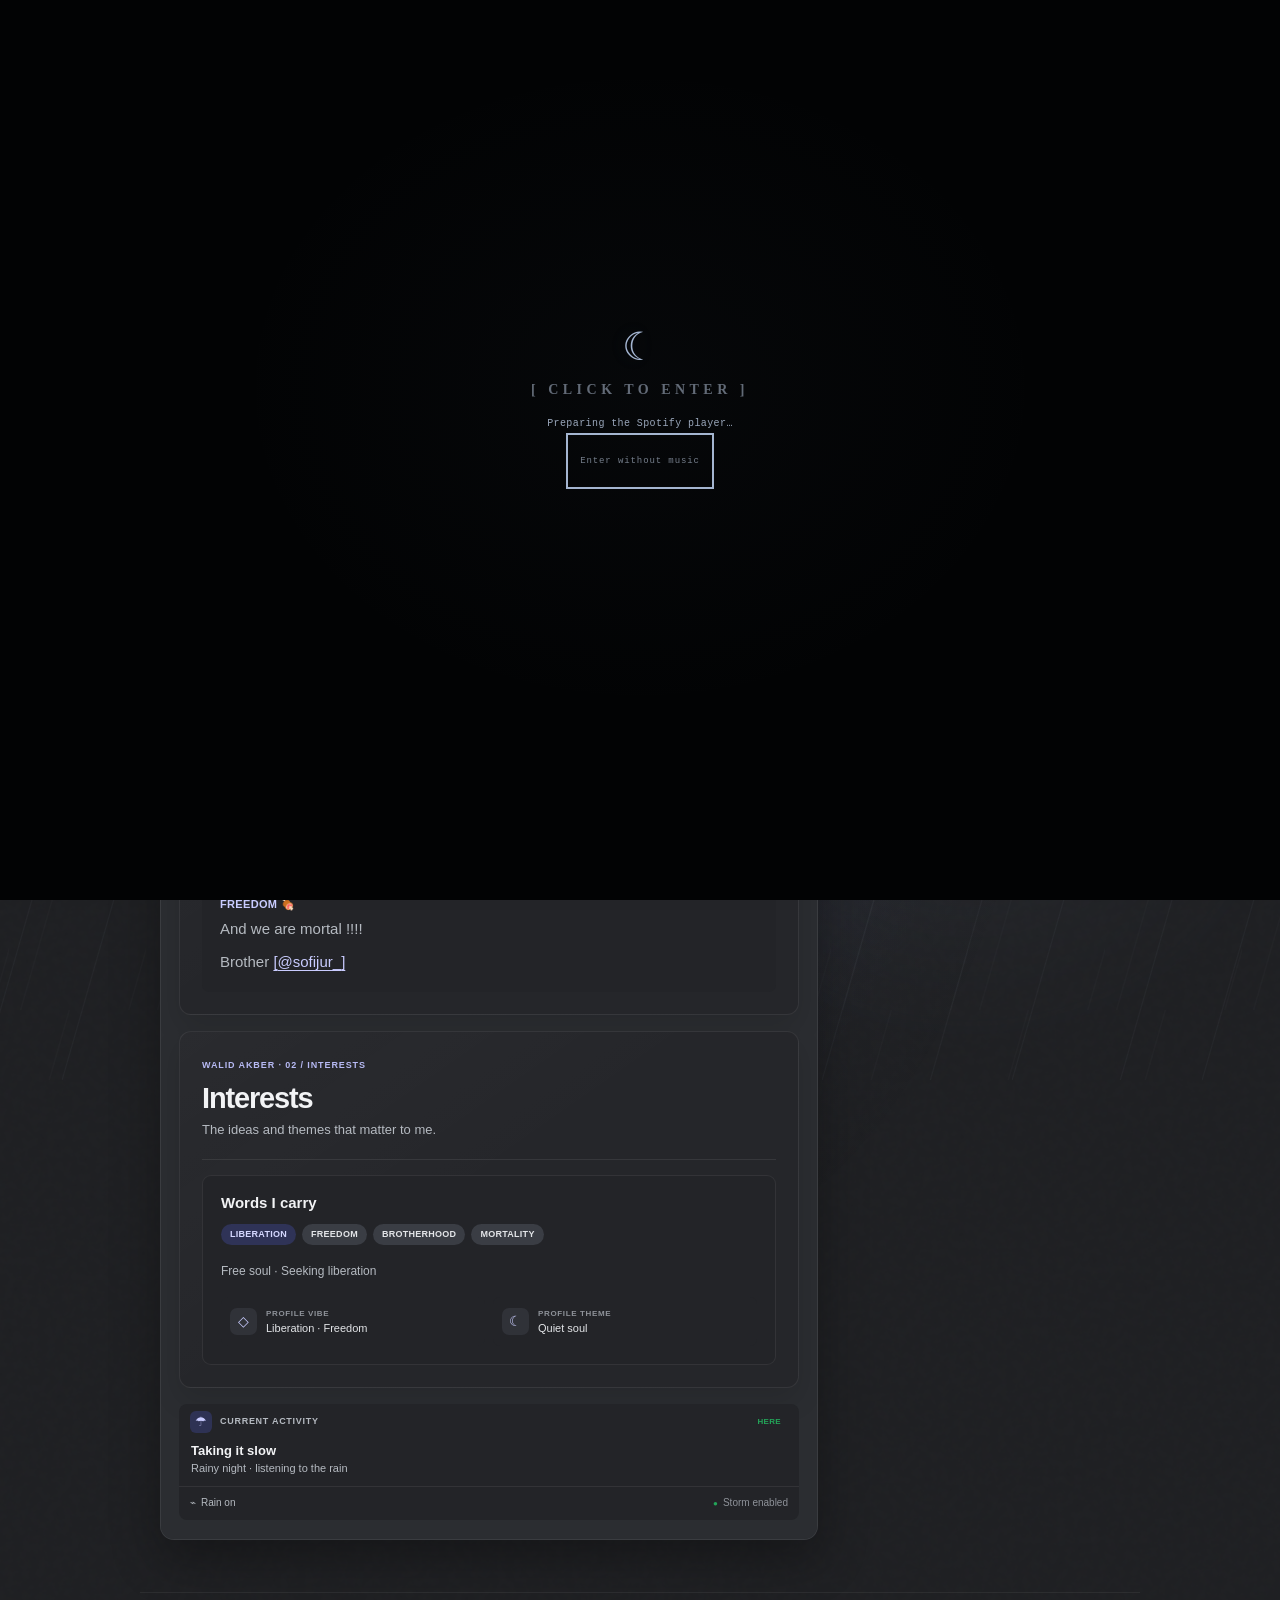
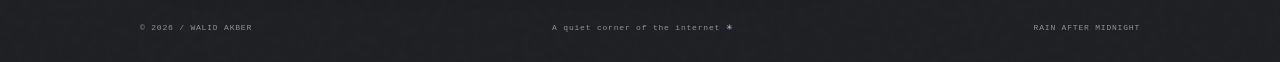
<file: index.html>
<!doctype html>
<html lang="en">
  <head>
    <meta charset="UTF-8" />
    <meta name="viewport" content="width=device-width, initial-scale=1.0" />
    <meta name="theme-color" content="#1e1f22" />
    <meta name="color-scheme" content="dark" />
    <meta name="description" content="Explore Walid Akber's personal site: About, interests, music, and social links." />
    <link rel="canonical" href="https://walidakber.github.io/walid-akber-profile/" />
    <link rel="icon" type="image/svg+xml" href="./assets/favicon.svg" />
    <meta property="og:type" content="website" />
    <meta property="og:title" content="Walid Akber — Personal Site" />
    <meta property="og:description" content="About Walid, his interests, music, and connections." />
    <meta property="og:url" content="https://walidakber.github.io/walid-akber-profile/" />
    <meta property="og:image" content="https://walidakber.github.io/walid-akber-profile/assets/avatar.jpg" />
    <meta property="og:image:alt" content="Walid Akber's grayscale illustrated profile picture" />
    <meta name="twitter:card" content="summary_large_image" />
    <meta name="twitter:title" content="Walid Akber — Personal Site" />
    <meta name="twitter:description" content="About Walid, his interests, music, and connections." />
    <meta name="twitter:image" content="https://walidakber.github.io/walid-akber-profile/assets/avatar.jpg" />
    <link rel="preconnect" href="https://open.spotify.com" />
    <link rel="dns-prefetch" href="https://open.spotify.com" />
    <title>Walid Akber — Personal Site</title>
    <script type="module" crossorigin src="./assets/index-pKUiaNiW.js"></script>
    <link rel="modulepreload" crossorigin href="./assets/client-DUeHcXHK.js">
    <link rel="stylesheet" crossorigin href="./assets/index-B_LBefXZ.css">
  </head>
  <body>
    <div id="root"></div>
  </body>
</html>
</file>
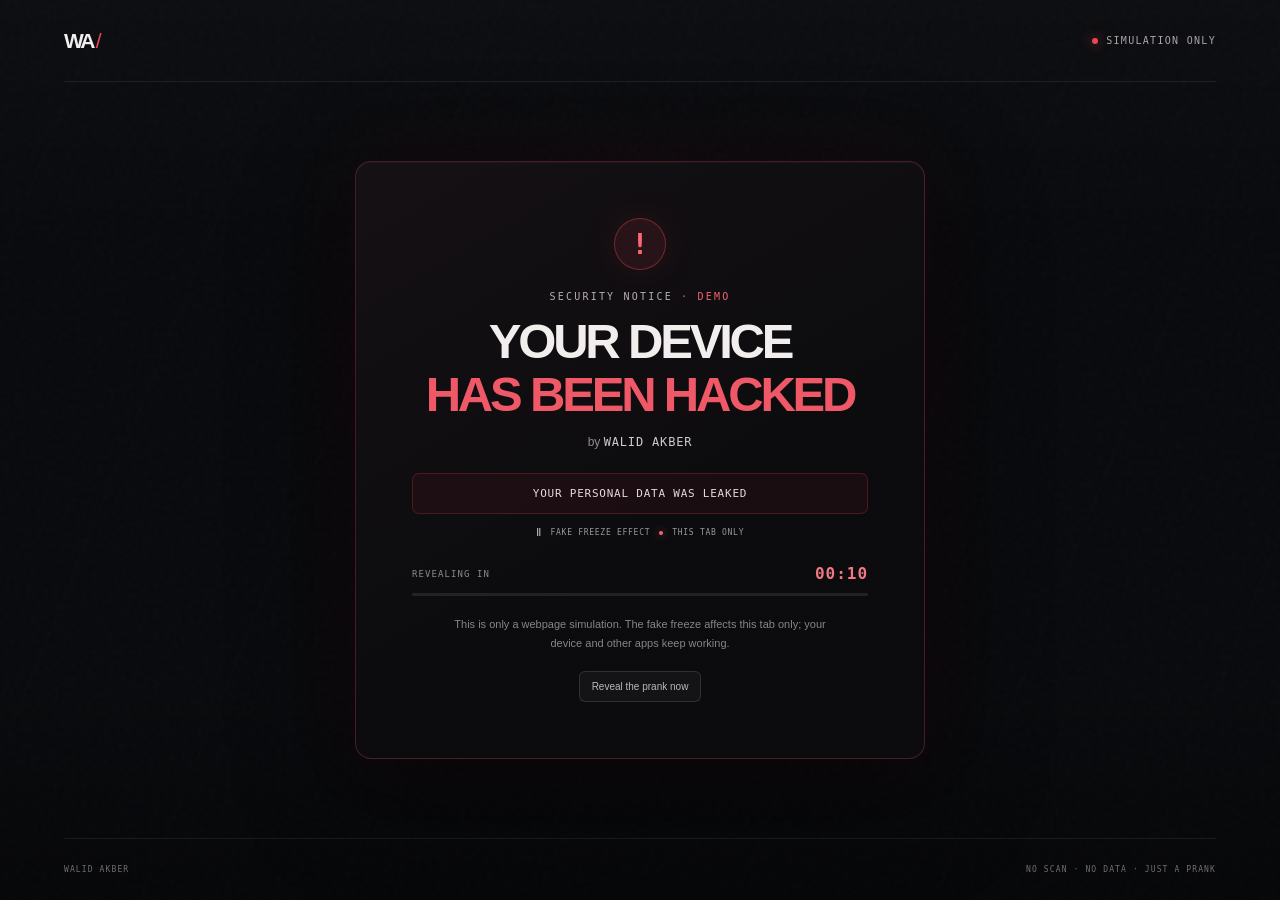
<file: prank.html>
<!doctype html>
<html lang="en">
  <head>
    <meta charset="UTF-8" />
    <meta name="viewport" content="width=device-width, initial-scale=1.0" />
    <meta name="theme-color" content="#08090c" />
    <meta name="description" content="A harmless, simulated prank page. No device scan or data access occurs." />
    <title>Walid Akber · Prank</title>
    <script type="module" crossorigin src="./assets/prank-Rmg9dR6T.js"></script>
    <link rel="modulepreload" crossorigin href="./assets/client-DUeHcXHK.js">
    <link rel="stylesheet" crossorigin href="./assets/prank-7mPMRie_.css">
  </head>
  <body>
    <div id="root"></div>
  </body>
</html>
</file>
<file: assets/index-B_LBefXZ.css>
:root{font-family:Inter,Segoe UI,Arial,sans-serif;color:#e2e7ef;background:#090b10;font-synthesis:none;text-rendering:optimizeLegibility;-webkit-font-smoothing:antialiased;--ink: #090b10;--panel: #10131a;--line: rgba(205, 216, 232, .12);--muted: #8993a2;--cream: #d9dee6;--acid: #a9b9d0}*{box-sizing:border-box}html{min-width:320px;scroll-behavior:smooth}body{margin:0;min-width:320px;min-height:100vh;background:var(--ink)}button,a{font:inherit}button{color:inherit}a{color:inherit;text-decoration:none}button:focus-visible,a:focus-visible{outline:2px solid var(--acid);outline-offset:4px}::selection{color:var(--ink);background:var(--acid)}.site-shell{min-height:100vh;overflow:hidden;position:relative;padding:0 26px;background:radial-gradient(ellipse at 50% 30%,rgba(76,91,116,.18),transparent 46%),radial-gradient(ellipse at 50% 88%,rgba(58,67,84,.15),transparent 34%),#090b10}.site-shell:before{position:absolute;top:0;right:0;bottom:0;left:0;z-index:0;pointer-events:none;content:"";opacity:.08;background-image:url("data:image/svg+xml,%3Csvg viewBox='0 0 180 180' xmlns='http://www.w3.org/2000/svg'%3E%3Cfilter id='n'%3E%3CfeTurbulence type='fractalNoise' baseFrequency='.85' numOctaves='3' stitchTiles='stitch'/%3E%3C/filter%3E%3Crect width='100%25' height='100%25' filter='url(%23n)' opacity='.22'/%3E%3C/svg%3E")}.ambient{position:absolute;z-index:0;width:380px;height:380px;border-radius:50%;filter:blur(110px);pointer-events:none;opacity:.12}.ambient-one{top:290px;left:calc(50% - 540px);background:#52627b;animation:fog-drift 24s ease-in-out infinite alternate}.ambient-two{top:520px;right:calc(50% - 520px);background:#3b4e68;animation:fog-drift 30s ease-in-out infinite alternate-reverse}.rainfall{position:fixed;z-index:0;top:-20%;right:-10%;bottom:-20%;left:-10%;overflow:hidden;pointer-events:none;opacity:.13;mix-blend-mode:screen}.rainfall:before,.rainfall:after{position:absolute;top:0;right:0;bottom:0;left:0;content:"";background-image:repeating-linear-gradient(106deg,transparent 0 57px,rgba(174,192,214,.32) 58px,transparent 59px 104px);background-size:190px 210px;animation:rain-fall 2.8s linear infinite}.rainfall:after{opacity:.55;background-size:137px 170px;animation-duration:3.8s;animation-delay:-1.9s}.lightning-flash{position:fixed;z-index:0;top:0;right:0;bottom:0;left:0;overflow:hidden;pointer-events:none}.lightning-flash:before{position:absolute;top:0;right:0;bottom:0;left:0;content:"";opacity:0;background:radial-gradient(ellipse at 69% 8%,rgba(229,239,255,.46),transparent 43%),#c4d7f621;mix-blend-mode:screen;animation:storm-flash 14s steps(1,end) infinite}.lightning-art{position:absolute;top:0;right:0;bottom:0;left:0;width:100%;height:100%;overflow:visible;opacity:0;filter:drop-shadow(0 0 30px rgba(181,210,255,.72));animation:storm-bolt 14s steps(1,end) infinite}.storm-branches{fill:none;stroke:#cde1ffeb;stroke-width:24;stroke-linecap:round;stroke-linejoin:bevel;filter:drop-shadow(0 0 18px rgba(185,213,255,.95))}.storm-bolt-glow{fill:#91b4eebd;filter:blur(26px)}.storm-bolt-core{fill:url(#storm-bolt-fill)}.storm-bolt-detail{fill:#ffffffe0;filter:drop-shadow(0 0 12px #e8f2ff)}.site-header,.profile-stage,.site-footer{position:relative;z-index:1}.site-header{width:min(100%,1180px);height:92px;margin:0 auto;display:flex;align-items:center;justify-content:space-between;border-bottom:1px solid rgba(255,255,255,.075)}.wordmark{display:flex;align-items:center;gap:13px}.wordmark-symbol{font-size:19px;font-weight:900;letter-spacing:-.12em}.wordmark-symbol span{color:var(--acid);padding:0 2px}.wordmark-caption,.header-status,.overline,.section-heading span,.info-cell small,.status-strip,.music-card,.cover-kicker,.cover-coordinate,.cover-stamp,.avatar-note,.profile-label,.social-code,.response-time,.terminal-bar,.site-footer,.mood-caption{font-family:SFMono-Regular,Consolas,Liberation Mono,monospace}.wordmark-caption{color:#77777c;font-size:9px;letter-spacing:.15em}.header-actions{display:flex;align-items:center;gap:18px}.header-status{display:flex;align-items:center;gap:8px;color:#9b9ba0;font-size:10px;letter-spacing:.06em}.header-status i,.music-live i,.status-dot{width:6px;height:6px;border-radius:50%;background:var(--acid);box-shadow:0 0 12px #a9b9d08f}.profile-stage{width:min(100%,500px);margin:0 auto;padding:22px 0 58px}.mood-stage{position:relative;height:185px;overflow:hidden;margin:0 -44px -2px;background:radial-gradient(ellipse at 51% 42%,rgba(176,190,210,.14),transparent 43%),linear-gradient(180deg,#1a212d33,#090b1014)}.mood-stage:before{position:absolute;top:-28px;right:5%;bottom:12px;left:5%;content:"";opacity:.8;filter:blur(14px);background:radial-gradient(ellipse at 23% 58%,rgba(169,185,208,.18),transparent 31%),radial-gradient(ellipse at 75% 35%,rgba(121,140,166,.13),transparent 37%),linear-gradient(180deg,transparent 45%,rgba(154,170,192,.08) 47%,transparent 51%)}.mood-stage:after{position:absolute;top:0;right:0;bottom:0;left:0;content:"";opacity:.4;background:linear-gradient(90deg,#090b10 0%,transparent 24%,transparent 76%,#090b10 100%),linear-gradient(0deg,#090b10 0%,transparent 45%)}.mood-caption{position:absolute;z-index:1;right:51px;bottom:21px;color:#a1a9b6;font-family:SFMono-Regular,Consolas,Liberation Mono,monospace;font-size:8px;letter-spacing:.14em}.music-card{display:block;position:relative;width:calc(100% - 46px);margin:-24px auto 14px;padding:15px 17px 11px;border:1px solid rgba(169,185,208,.22);border-radius:12px;background:#111315f0;box-shadow:0 15px 48px #0000006b;-webkit-backdrop-filter:blur(18px);backdrop-filter:blur(18px);transition:border-color .2s,transform .2s}.music-card:hover{transform:translateY(-2px);border-color:#a9b9d08c}.music-topline,.music-main,.music-meta{display:flex;align-items:center;justify-content:space-between}.music-brand{display:flex;align-items:center;gap:7px;color:#c9c9c9;font-size:9px;font-weight:800;letter-spacing:.14em}.spotify-mark{display:inline-flex;width:18px;height:18px;color:#a9b9d0;line-height:1}.music-live{display:flex;align-items:center;gap:6px;color:#85858b;font-size:8px;letter-spacing:.12em}.music-live i{width:5px;height:5px}.music-main{justify-content:flex-start;gap:12px;margin:10px 0 11px}.album-art{width:42px;height:42px;flex:none;display:grid;place-items:center;background:linear-gradient(145deg,#82706b,#181b1d 54%,#334047);color:#e9e4d9;border:1px solid rgba(255,255,255,.1)}.album-art span{font-size:8px;font-weight:900;line-height:1.18;letter-spacing:.15em;text-align:center}.track-copy{display:flex;flex-direction:column;gap:4px;min-width:0}.track-copy strong{overflow:hidden;color:#eeeae4;font-family:Segoe UI,Arial,sans-serif;font-size:12px;font-weight:650;text-overflow:ellipsis;white-space:nowrap}.track-copy>span{color:#88888d;font-size:10px}.music-progress{width:100%;height:3px;overflow:hidden;border-radius:9px;background:#ffffff1c}.music-progress span{display:block;width:17%;height:100%;border-radius:inherit;background:var(--acid)}.music-meta{margin-top:6px;color:#808187;font-size:8px;letter-spacing:.04em}.music-meta span:last-child{color:var(--acid);letter-spacing:.15em}.profile-card{overflow:hidden;position:relative;border:1px solid rgba(255,255,255,.14);border-radius:13px;background:#101114;box-shadow:0 25px 90px #00000075}.cover-panel{height:134px;position:relative;overflow:hidden;padding:16px 19px;color:#dce3ee;background:linear-gradient(125deg,#37404d,#252d3b 55%,#1c222d)}.cover-panel:before{position:absolute;top:0;right:0;bottom:0;left:0;content:"";opacity:.28;background:radial-gradient(circle at 12% 60%,#c4cfdf 0 1px,transparent 2px),radial-gradient(circle at 76% 21%,#aab6c8 0 1px,transparent 2px),linear-gradient(135deg,transparent 47%,rgba(177,191,211,.2) 48%,transparent 49%),linear-gradient(28deg,transparent 66%,rgba(177,191,211,.13) 67%,transparent 68%);background-size:31px 27px,43px 39px,100% 100%,100% 100%}.cover-panel:after{position:absolute;top:0;right:0;bottom:0;left:0;content:"";opacity:.34;background:radial-gradient(ellipse at 20% 20%,rgba(168,184,207,.2),transparent 50%),linear-gradient(0deg,rgba(5,8,13,.45),transparent 65%)}.cover-grid{position:absolute;right:54px;top:-47px;width:182px;height:182px;border:1px solid rgba(220,228,241,.15);border-radius:50%;box-shadow:0 0 0 16px #d7e0ed06,0 0 0 32px #d7e0ed06,0 0 0 48px #d7e0ed06}.cover-kicker,.cover-secret,.cover-coordinate,.cover-stamp{position:absolute;z-index:1}.cover-kicker{top:16px;left:19px;font-size:9px;font-weight:800;letter-spacing:.11em}.cover-kicker span{color:#a8b2c2;font-weight:400}.cover-secret{bottom:13px;left:134px;right:68px;display:flex;align-items:center;justify-content:space-between;gap:9px;max-width:none;padding:0;border:0;background:none;color:#c3ccda;cursor:pointer;font-size:10px;text-align:left}.cover-secret .icon{display:grid;place-items:center;width:21px;height:21px;border:1px solid rgba(220,228,241,.3);border-radius:50%;color:#d3dbe7}.cover-secret:hover .icon{background:var(--acid);border-color:var(--acid)}.cover-coordinate{top:17px;right:17px;color:#a8b2c2;font-size:8px;line-height:1.55;text-align:right}.cover-stamp{top:47px;right:18px;color:#dce4f1bd;font-size:10px;font-weight:900;letter-spacing:.1em;line-height:.92;text-align:right;transform:rotate(-7deg)}.profile-content{position:relative;padding:0 22px 17px}.profile-actions{position:absolute;z-index:3;top:-118px;left:15px;right:15px;display:flex;align-items:flex-start;justify-content:space-between}.profile-label{display:inline-flex;align-items:center;gap:6px;padding:6px 9px;border:1px solid rgba(220,228,241,.16);border-radius:20px;background:#11161fcc;color:#d7deea;font-size:8px;font-weight:800;letter-spacing:.06em;-webkit-backdrop-filter:blur(8px);backdrop-filter:blur(8px)}.tiny-lock{color:var(--acid);font-size:10px}.profile-action-buttons{display:flex;gap:8px}.round-action{width:29px;height:29px;display:grid;place-items:center;border:1px solid rgba(220,228,241,.16);border-radius:50%;background:#11161fcc;color:#d7deea;cursor:pointer;font-size:15px;-webkit-backdrop-filter:blur(8px);backdrop-filter:blur(8px);transition:background .2s,color .2s}.round-action:hover{background:#131416;color:var(--acid)}.close-action{font-size:20px;line-height:1}.avatar-row{position:relative;min-height:80px;margin-top:-57px;display:flex;align-items:flex-end;justify-content:space-between}.avatar-wrap{position:relative;width:104px;height:104px;flex:none;padding:5px;border:1px solid rgba(237,233,226,.27);border-radius:50%;background:#101114}.avatar{width:100%;height:100%;display:block;border-radius:50%;object-fit:cover;object-position:65% center;filter:grayscale(1) contrast(1.05)}.avatar-ring{position:absolute;top:-4px;right:-4px;bottom:-4px;left:-4px;border:1px solid rgba(169,185,208,.35);border-radius:50%;transform:rotate(-23deg);clip-path:polygon(0 0,100% 0,100% 77%,0 77%);pointer-events:none}.avatar-status{position:absolute;right:5px;bottom:7px;z-index:1;width:15px;height:15px;border:3px solid #101114;border-radius:50%;background:var(--acid)}.avatar-note{margin-bottom:8px;color:#7d7c82;font-size:8px;letter-spacing:.16em}.identity-line{margin-top:18px;display:flex;align-items:flex-end;justify-content:space-between;gap:15px}.overline{margin:0 0 5px;color:#77777d;font-size:8px;letter-spacing:.15em}.identity-line h1{margin:0;color:#f1ede7;font-size:clamp(27px,7vw,33px);font-weight:720;letter-spacing:-.055em;line-height:1}.verified{display:inline-grid;place-items:center;width:17px;height:17px;margin-left:8px;border-radius:50%;background:var(--acid);color:#161710;font-size:10px;vertical-align:5px}.handle-line{display:flex;align-items:center;gap:8px;margin-top:9px;color:#94939a;font-size:11px}.separator{color:#53545b}.copy-handle{width:35px;height:35px;flex:none;display:grid;place-items:center;border:1px solid var(--line);border-radius:7px;background:#17181b;color:#c8c5be;cursor:pointer;font-size:17px;transition:border-color .2s,color .2s}.copy-handle:hover{border-color:var(--acid);color:var(--acid)}.status-strip{display:flex;align-items:center;gap:8px;min-height:32px;margin-top:18px;padding:0 10px;border:1px solid rgba(169,185,208,.13);border-radius:4px;background:#a9b9d009;color:#b0b0aa;font-size:8px;letter-spacing:.09em}.status-dot{width:5px;height:5px;flex:none}.status-clock{margin-left:auto;color:var(--acid);font-size:8px}.about-block,.world-block,.social-block{margin-top:24px}.section-heading{display:flex;align-items:center;justify-content:space-between;gap:12px;margin-bottom:12px}.section-heading h2{margin:0;color:#e7e3dc;font-size:13px;font-weight:600;letter-spacing:-.01em}.section-heading span{color:#68686e;font-size:8px;letter-spacing:.1em}.bio-copy{padding:12px 13px;border-left:1px solid rgba(169,185,208,.55);background:linear-gradient(90deg,rgba(169,185,208,.04),transparent);color:#bdbbc0;font-size:13px;line-height:1.58}.bio-copy p{margin:0}.bio-opening{color:#f0ece5;font-weight:600}.bio-yearning{margin-top:8px!important}.bio-freedom{margin-top:8px!important;color:var(--acid);font-family:SFMono-Regular,Consolas,monospace;font-size:10px;font-weight:700;letter-spacing:.08em}.bio-mortality{margin-top:4px!important;color:#9a989e}.bio-brother{margin-top:10px!important;color:#a9a7ac}.bio-brother a{color:var(--acid);text-decoration:underline;text-underline-offset:3px}.bio-brother a:hover{color:#f1ede7}.info-grid{display:grid;grid-template-columns:1fr 1fr;gap:8px;margin-top:12px}.info-cell{min-width:0;display:flex;align-items:center;gap:9px;padding:11px 9px;border:1px solid var(--line);border-radius:6px;background:#ffffff05}.info-icon{display:grid;place-items:center;width:27px;height:27px;flex:none;border:1px solid rgba(255,255,255,.09);border-radius:5px;color:var(--acid);font-size:14px}.info-cell div{display:flex;flex-direction:column;gap:4px;min-width:0}.info-cell small{color:#77767d;font-size:7px;letter-spacing:.1em}.info-cell strong{overflow:hidden;color:#c9c6c0;font-size:10px;font-weight:500;text-overflow:ellipsis;white-space:nowrap}.tag-list{display:flex;flex-wrap:wrap;gap:6px}.tag{padding:6px 8px;border:1px solid rgba(255,255,255,.11);border-radius:3px;color:#a9a7ac;font-family:SFMono-Regular,Consolas,monospace;font-size:8px;letter-spacing:.08em}.tag-accent{border-color:#a9b9d052;color:var(--acid)}.social-list{display:grid;grid-template-columns:1fr 1fr;gap:7px}.social-link{display:flex;align-items:center;gap:8px;min-height:41px;padding:0 9px;border:1px solid rgba(255,255,255,.09);border-radius:5px;color:#dad7d1;font-size:11px;transition:border-color .2s,background .2s}.social-link:hover{border-color:#a9b9d06b;background:#a9b9d00a}.social-code{display:grid;place-items:center;width:21px;height:21px;border-radius:3px;background:#ffffff12;color:#c9c6bf;font-size:7px;font-weight:800}.social-arrow{margin-left:auto;color:#74737a;font-size:12px}.contact-row{display:flex;align-items:center;gap:12px;margin-top:20px}.contact-button{min-height:40px;flex:1;display:flex;align-items:center;justify-content:space-between;padding:0 12px;border-radius:5px;background:var(--acid);color:#11130d;font-size:11px;font-weight:700;transition:background .2s,transform .2s}.contact-button:hover{background:#dbf6a5;transform:translateY(-1px)}.contact-arrow{font-size:16px}.response-time{color:#77767d;font-size:8px;line-height:1.5}.terminal-bar{min-height:37px;margin-top:20px;display:flex;align-items:center;gap:9px;padding:0 10px;border:1px solid rgba(255,255,255,.08);border-radius:5px;background:#0b0c0e;color:#98979c;font-size:8px}.terminal-light{display:flex;gap:4px}.terminal-light i{width:5px;height:5px;border-radius:50%;background:#e56b65}.terminal-light i:nth-child(2){background:#e7bf65}.terminal-light i:nth-child(3){background:#80c778}.terminal-bar code{color:#b7b5b0}.terminal-bar code span{color:var(--acid)}.terminal-result{overflow:hidden;margin-left:auto;color:#73737a;text-overflow:ellipsis;white-space:nowrap}.reopen-card{width:100%;min-height:86px;display:flex;align-items:center;gap:14px;padding:19px;border:1px solid rgba(255,255,255,.14);border-radius:12px;background:#111215;color:#dfdcd6;cursor:pointer;font-size:13px}.reopen-card:hover{border-color:var(--acid)}.reopen-orb{display:grid;place-items:center;width:38px;height:38px;border-radius:50%;background:var(--acid);color:#14160f}.stage-caption{margin:22px 0 0;color:#77767c;font-size:10px;letter-spacing:.08em;text-align:center}.site-footer{width:min(100%,1180px);min-height:70px;margin:0 auto;display:flex;align-items:center;justify-content:space-between;gap:12px;border-top:1px solid rgba(255,255,255,.075);color:#77767c;font-size:8px;letter-spacing:.1em}.site-footer b{color:var(--acid);font-weight:400}.site-footer a{transition:color .2s}.site-footer a:hover{color:var(--acid)}.header-nav{display:flex;align-items:center;gap:8px}.header-nav a{display:inline-flex;min-height:44px;align-items:center;padding:0 10px;border:1px solid transparent;border-radius:999px;color:#bac2ce;font-size:11px;transition:border-color .2s,background .2s,color .2s}.header-nav a:hover{border-color:#a9b9d03d;background:#a9b9d00f;color:#f0f3f8}.skip-link{position:fixed;z-index:20;top:12px;left:12px;padding:11px 14px;transform:translateY(-160%);border:1px solid var(--line);border-radius:7px;background:#11151b;color:#eef3fb}.identity-line h1{font-family:Georgia,Times New Roman,serif;font-size:clamp(29px,7vw,36px)}.identity-line h1:focus{outline:none}.round-action{width:40px;height:40px}.copy-handle{width:44px;height:44px}.social-link{min-height:44px;font-size:12px}.info-cell small{color:#a2aaba;font-size:9px;letter-spacing:.08em}.info-cell strong{color:#e0e4eb;font-size:11px}.entry-status{min-height:18px;margin:3px 0 0;color:#9aa7bb;font:10px/1.5 SFMono-Regular,Consolas,monospace;letter-spacing:.04em}.enter-without-music{min-height:44px;padding-inline:12px;color:#aab5c5;font-size:10px}.site-content.page-hidden .ambient,.site-content.page-hidden .rainfall,.site-content.page-hidden .lightning-flash,.site-content.page-hidden .aura-readout-dot,.site-content.page-hidden .terminal-cursor{animation-play-state:paused!important}.site-shell.page-hidden:after,.site-shell.page-hidden .enter-symbol{animation-play-state:paused!important}.site-content[inert]{pointer-events:none;-webkit-user-select:none;user-select:none}.site-shell.rain-paused .ambient{animation-play-state:paused}body.entry-gate-open{overflow:hidden}.enter-gate{position:fixed;z-index:10;top:0;right:0;bottom:0;left:0;display:grid;place-items:center;padding:24px;background:radial-gradient(ellipse at 50% 43%,rgba(117,135,163,.035),transparent 45%),#020304;animation:gate-in .75s ease-out both}.enter-content{display:flex;flex-direction:column;align-items:center;gap:5px;transform:translateY(-5vh);text-align:center}.enter-symbol{display:block;color:#a6b3c7;font-family:Georgia,Times New Roman,serif;font-size:39px;line-height:1;text-shadow:0 0 24px rgba(135,154,183,.14);animation:symbol-drift 4s ease-in-out infinite,symbol-glow 5s ease-in-out infinite}.enter-button{border:0;padding:8px 12px;background:transparent;color:#e8e8e8;cursor:pointer;font-family:Georgia,Times New Roman,serif;font-size:14px;font-weight:700;letter-spacing:.32em;line-height:1.5;text-transform:uppercase;transition:color .25s,text-shadow .25s;animation:enter-breathe 4.4s ease-in-out infinite}.enter-button:hover{color:#bdc9d9;text-shadow:0 0 20px rgba(162,180,207,.4)}.enter-button:disabled{color:#a6b3c7;cursor:wait;opacity:.58;animation-play-state:paused}.enter-button:focus-visible{outline:1px solid rgba(169,185,208,.65);outline-offset:5px}.enter-without-music{border:0;padding:5px 8px;background:transparent;color:#757e8b;cursor:pointer;font:9px SFMono-Regular,Consolas,monospace;letter-spacing:.1em}.enter-without-music:hover{color:#b8c5d8;text-decoration:underline}.enter-gate.is-leaving{pointer-events:none;animation:gate-exit .62s ease-in both}.toast{position:fixed;z-index:12;right:22px;bottom:22px;padding:11px 14px;border:1px solid rgba(169,185,208,.28);border-radius:6px;background:#17191a;color:var(--acid);font-size:11px;box-shadow:0 10px 40px #0006;animation:gate-in .2s ease-out}@keyframes gate-in{0%{opacity:0}to{opacity:1}}@keyframes gate-exit{to{opacity:0;transform:scale(1.025);visibility:hidden}}@keyframes symbol-drift{0%,to{transform:translateY(0) rotate(-2deg)}50%{transform:translateY(-5px) rotate(2deg)}}@keyframes symbol-glow{0%,to{filter:drop-shadow(0 0 4px rgba(135,154,183,.08))}50%{filter:drop-shadow(0 0 13px rgba(135,154,183,.32))}}@keyframes enter-breathe{0%,to{opacity:.72}50%{opacity:1}}@keyframes fog-drift{0%{transform:translate3d(-12px,8px,0) scale(.94)}to{transform:translate3d(24px,-15px,0) scale(1.06)}}@keyframes rain-fall{0%{transform:translate3d(2%,-6%,0)}to{transform:translate3d(-3%,6%,0)}}@keyframes storm-flash{0%,31%,31.55%,32%,46%,46.35%,46.8%,77%,77.45%,78%,to{opacity:0}31.08%{opacity:.3}31.18%{opacity:.04}31.3%{opacity:.48}31.48%{opacity:.1}31.67%{opacity:.26}31.82%{opacity:0}46.08%{opacity:.26}46.2%{opacity:.04}46.48%{opacity:.42}46.62%{opacity:0}77.08%{opacity:.34}77.2%{opacity:.06}77.48%{opacity:.5}77.67%{opacity:.12}77.82%{opacity:0}}@keyframes storm-bolt{0%,31%,31.55%,32%,46%,46.35%,46.8%,77%,77.45%,78%,to{opacity:0}31.08%{opacity:1}31.2%{opacity:.15}31.34%{opacity:.88}31.5%{opacity:.24}31.67%{opacity:.74}31.82%{opacity:0}46.08%{opacity:.82}46.2%{opacity:.12}46.48%{opacity:.96}46.62%{opacity:0}77.08%{opacity:1}77.2%{opacity:.12}77.48%{opacity:.9}77.67%{opacity:.18}77.82%{opacity:0}}@media(min-width:760px){.profile-stage{padding-top:32px}.mood-stage{height:205px;margin-inline:-72px}.music-card{width:calc(100% - 54px)}.profile-content{padding-inline:27px}.cover-panel{height:145px;padding-inline:23px}.cover-kicker{left:23px}.cover-secret{left:134px;right:68px}}@media(max-width:520px){.site-shell{padding-inline:16px}.site-header{height:72px}.wordmark-caption{display:none}.header-actions{gap:10px}.header-status{font-size:9px}.profile-stage{padding-top:14px;padding-bottom:34px}.mood-stage{height:145px;margin-inline:-20px}.mood-caption{right:26px;bottom:16px;font-size:7px}.music-card{width:calc(100% - 22px);margin-top:-20px;padding:13px 13px 10px}.profile-content{padding-inline:16px;padding-bottom:15px}.cover-panel{height:120px;padding:14px}.cover-kicker{top:14px;left:14px;font-size:8px}.cover-secret{left:108px;right:12px;bottom:10px;font-size:9px}.cover-coordinate{top:14px;right:13px;font-size:7px}.cover-stamp{top:43px;right:14px;font-size:9px}.profile-actions{top:-106px;left:10px;right:10px}.profile-label{padding:5px 7px;font-size:7px}.round-action{width:26px;height:26px}.avatar-row{min-height:69px;margin-top:-49px}.avatar-wrap{width:91px;height:91px}.avatar-note{font-size:7px}.identity-line{margin-top:16px}.identity-line h1{font-size:clamp(26px,8vw,32px)}.handle-line{font-size:10px;gap:6px}.status-strip{margin-top:15px;font-size:7px}.about-block,.world-block,.social-block{margin-top:21px}.bio-copy{font-size:12px}.info-cell{padding:9px 7px;gap:7px}.info-cell strong{font-size:9px}.site-footer{min-height:65px;flex-wrap:wrap;justify-content:center;gap:8px 14px;padding:12px 0;font-size:7px}}@media(prefers-reduced-motion:reduce){*,*:before,*:after{scroll-behavior:auto!important;animation-duration:.01ms!important;animation-iteration-count:1!important;transition-duration:.01ms!important}}.site-shell{isolation:isolate;--aura-rgb: 151, 169, 197;--aura-deep: #273246}.site-shell[data-aura=quiet]{--acid: #a4b5d0;--aura-rgb: 151, 169, 197;--aura-deep: #273246}.site-shell[data-aura=liberation]{--acid: #c5a0ed;--aura-rgb: 168, 126, 213;--aura-deep: #38264b}.site-shell[data-aura=afterhours]{--acid: #72d5da;--aura-rgb: 79, 188, 196;--aura-deep: #1e3d46}.site-shell[data-aura=stormlight]{--acid: #c0c8d2;--aura-rgb: 157, 169, 184;--aura-deep: #2d343f}.site-shell[data-aura=freedom]{--acid: #e2c17a;--aura-rgb: 191, 158, 91;--aura-deep: #44391f}.site-shell:after{position:absolute;z-index:0;top:0;right:0;bottom:0;left:0;content:"";pointer-events:none;background:radial-gradient(ellipse at 50% 29%,rgba(var(--aura-rgb),.17),transparent 48%);opacity:.8;transition:opacity .6s ease,background .6s ease;animation:aura-breathe 9s ease-in-out infinite alternate}.site-shell.rain-paused .rainfall{opacity:0}.site-shell.rain-paused .lightning-flash{display:none}.ambient-one,.ambient-two{background:rgba(var(--aura-rgb),.72);transition:background .65s ease}.profile-card{border-color:rgba(var(--aura-rgb),.2);box-shadow:0 25px 90px #00000075,0 0 34px rgba(var(--aura-rgb),.08);transition:border-color .6s ease,box-shadow .6s ease}.cover-panel{background:radial-gradient(ellipse at 54% 80%,rgba(var(--aura-rgb),.28),transparent 58%),linear-gradient(125deg,var(--aura-deep),#171b24 72%);transition:background .65s ease}.cover-secret{min-height:34px;padding:5px 9px;border:1px solid rgba(220,228,241,.2);border-radius:22px;background:#0b0d12b8;box-shadow:0 6px 22px #0000003d;-webkit-backdrop-filter:blur(12px);backdrop-filter:blur(12px);transition:border-color .25s,background .25s}.cover-secret:hover,.cover-secret.is-revealed{border-color:rgba(var(--aura-rgb),.58);background:#0b0d12e0}.cover-secret:not(.is-revealed)>span:not(.icon){color:#d3d9e5;font-size:9px;letter-spacing:.05em;opacity:.9}.cover-secret .icon{flex:none;width:22px;height:22px;border:0;background:rgba(var(--aura-rgb),.16);color:var(--acid)}.cover-secret .icon:hover{background:rgba(var(--aura-rgb),.16)}.cover-secret.is-revealed>span:not(.icon){color:#e6e8ed;filter:none;opacity:1}.aura-panel{margin-top:14px;padding:11px 12px 10px;border:1px solid rgba(var(--aura-rgb),.18);border-radius:12px;background:linear-gradient(145deg,rgba(var(--aura-rgb),.055),#ffffff03 72%);box-shadow:inset 0 1px #ffffff06;transition:border-color .5s ease,background .5s ease}.aura-panel-head,.aura-readout{display:flex;align-items:center}.aura-panel-head{justify-content:space-between;margin-bottom:9px;color:#818895;font:700 8px/1.2 SFMono-Regular,Consolas,monospace;letter-spacing:.14em}.aura-index{color:var(--acid);letter-spacing:.08em}.aura-switcher{display:flex;justify-content:space-between;gap:7px;padding:5px 7px;border:1px solid rgba(var(--aura-rgb),.24);border-radius:13px;background:#05070b94;transition:border-color .5s ease}.aura-button{position:relative;width:35px;height:34px;display:grid;place-items:center;border:1px solid transparent;border-radius:9px;background:transparent;color:#96a2b2;cursor:pointer;font-size:18px;transition:color .22s,background .22s,border-color .22s,box-shadow .22s,transform .22s}.aura-button:nth-child(1){color:#a9bfe0}.aura-button:nth-child(2){color:#c6a0ec}.aura-button:nth-child(3){color:#6fd3dc}.aura-button:nth-child(4){color:#c1c8d2}.aura-button:nth-child(5){color:#e3c27a}.aura-button:hover{transform:translateY(-2px);background:#ffffff0e}.aura-button[aria-pressed=true]{border-color:rgba(var(--aura-rgb),.42);background:rgba(var(--aura-rgb),.14);box-shadow:0 0 20px rgba(var(--aura-rgb),.13),inset 0 0 10px rgba(var(--aura-rgb),.06)}.aura-button:focus-visible{outline-color:var(--acid)}.aura-readout{gap:8px;min-height:28px;padding-top:9px;color:#d6dbe4}.aura-readout-dot{width:6px;height:6px;flex:none;border-radius:50%;background:var(--acid);box-shadow:0 0 12px rgba(var(--aura-rgb),.8);animation:readout-pulse 2.5s ease-in-out infinite}.aura-readout strong{color:#d8dce3;font:700 9px/1 SFMono-Regular,Consolas,monospace;letter-spacing:.08em}.aura-readout-note{margin-left:auto;color:#717985;font:7px/1 SFMono-Regular,Consolas,monospace;letter-spacing:.1em}.terminal-panel{overflow:hidden;margin-top:20px;border:1px solid rgba(var(--aura-rgb),.23);border-radius:10px;background:#090b0ff0;box-shadow:0 13px 34px #0003;transition:border-color .5s ease,box-shadow .5s ease}.terminal-panel-head{min-height:33px;display:flex;align-items:center;gap:9px;padding:0 11px;border-bottom:1px solid rgba(255,255,255,.07);background:#ffffff05}.terminal-window-title{color:#737d8c;font:8px SFMono-Regular,Consolas,monospace;letter-spacing:.12em}.terminal-root{margin-left:auto;padding:3px 7px;border:1px solid rgba(var(--aura-rgb),.22);border-radius:5px;color:var(--acid);font:700 7px SFMono-Regular,Consolas,monospace;letter-spacing:.08em}.terminal-command{min-height:37px;display:flex;align-items:center;gap:5px;padding:0 12px;color:#d2d5dc;font:11px SFMono-Regular,Consolas,monospace}.terminal-prompt{color:var(--acid);font-weight:700}.terminal-cursor{width:7px;height:13px;display:inline-block;margin-left:1px;background:var(--acid);animation:cursor-blink 1.1s steps(2,start) infinite}.terminal-meta{display:flex;gap:7px;padding:0 10px 10px}.terminal-meta span{min-width:0;padding:6px 7px;border:1px solid rgba(255,255,255,.08);border-radius:5px;color:#9ca5b2;font:8px SFMono-Regular,Consolas,monospace;white-space:nowrap}.terminal-meta i{color:var(--acid);font-style:normal}.terminal-controls{display:flex;align-items:center;gap:13px;min-height:33px;padding:0 11px;border-top:1px dashed rgba(255,255,255,.09);color:#929ba8;font:8px SFMono-Regular,Consolas,monospace}.terminal-controls a,.terminal-controls button,.terminal-silent{display:inline-flex;align-items:center;gap:5px;padding:0;border:0;background:none;color:inherit;font:inherit;text-decoration:none}.terminal-controls a:hover,.terminal-controls button:hover{color:var(--acid)}.terminal-controls button{cursor:pointer}.terminal-controls button[aria-pressed=false]{color:#6e7682}.terminal-controls a span{color:var(--acid)}.terminal-silent{margin-left:auto;color:#77808d}.terminal-silent span{color:#9b7180}.message-bar{display:flex;align-items:center;gap:10px;min-height:42px;margin-top:10px;padding:0 11px;border:1px solid rgba(255,255,255,.08);border-radius:8px;background:#ffffff09;color:#959daa;font-size:10px;transition:border-color .25s,background .25s,color .25s}.message-bar:hover{border-color:rgba(var(--aura-rgb),.44);background:rgba(var(--aura-rgb),.06);color:#e0e4eb}.message-icon{display:grid;place-items:center;width:23px;height:23px;border-radius:50%;background:rgba(var(--aura-rgb),.14);color:var(--acid);font-size:12px}.message-arrow{margin-left:auto;color:var(--acid);font-size:13px}.music-card{width:100%;margin:10px auto 0;padding:11px 12px;border:1px solid rgba(29,185,84,.3);border-radius:11px;background:linear-gradient(120deg,#1db9540e,#111315f0 44%);box-shadow:0 12px 36px #00000042}.music-card:hover{border-color:#1db95494}.music-topline{min-height:16px}.music-brand{color:#d5ded8;text-decoration:none}.spotify-mark{color:#1ed760}.spotify-mark svg{display:block;width:100%;height:100%}.music-toggle{display:grid;place-items:center;width:28px;height:28px;padding:0;border:1px solid rgba(29,185,84,.3);border-radius:50%;background:#1db95414;color:#1ed760;cursor:pointer;transition:background .2s,border-color .2s,transform .2s}.music-toggle svg{width:14px;height:14px}.music-toggle:hover:not(:disabled){transform:scale(1.06);border-color:#1db954bf;background:#1db95429}.music-toggle:disabled{cursor:wait;opacity:.42}.music-toggle:focus-visible{outline:2px solid #1ed760;outline-offset:3px}.music-live{color:#84918a}.spotify-embed-shell{width:100%;height:80px;margin-top:9px;overflow:hidden;border-radius:12px;background:#121212}.spotify-embed{display:block;width:100%;height:80px;border:0;border-radius:inherit;background:#121212}.spotify-embed-shell iframe{display:block;width:100%!important;height:80px;border:0;border-radius:inherit}.lyrics-link{display:flex;align-items:center;gap:8px;width:100%;margin-top:9px;padding:8px 2px 0;border:0;border-top:1px solid rgba(255,255,255,.08);background:transparent;color:#aeb9b2;cursor:pointer;font:inherit;font-size:8px;font-weight:700;letter-spacing:.14em;text-align:left;text-decoration:none;transition:color .2s}.lyrics-link:focus-visible{outline:2px solid #1ed760;outline-offset:3px}.lyrics-link:hover{color:#1ed760}.lyrics-link>span:first-child{color:#1ed760;font-size:14px;line-height:1}.lyrics-link-arrow{margin-left:auto;font-size:12px;transition:transform .2s ease}.lyrics-link-arrow.is-open{transform:rotate(180deg)}.lyrics-panel{margin-top:9px;overflow:hidden;border:1px solid rgba(255,255,255,.09);border-radius:9px;background:#0b0d0e}.lyrics-panel-heading{display:flex;align-items:center;justify-content:space-between;gap:10px;padding:9px 10px;color:#aeb9b2;font:700 8px SFMono-Regular,Consolas,monospace;letter-spacing:.12em}.lyrics-panel-heading a{color:#1ed760;text-decoration:none;white-space:nowrap}.lyrics-panel-heading a:hover{text-decoration:underline}.lyrics-frame{display:block;width:100%;height:270px;border:0;border-top:1px solid rgba(255,255,255,.07);background:#101213}.album-art{background:linear-gradient(145deg,#334849,#17201f 57%,#263e37)}.track-copy strong{color:#edf0ed}.track-copy>span{color:#909892}.spotify-open{display:grid;place-items:center;width:28px;height:28px;margin-left:auto;border:1px solid rgba(29,185,84,.23);border-radius:50%;color:#1ed760;font-size:14px}.site-footer,.stage-caption{position:relative;z-index:1}.enter-symbol{color:#a5b6d2}@keyframes aura-breathe{0%{opacity:.42}to{opacity:.9}}@keyframes readout-pulse{0%,to{box-shadow:0 0 7px rgba(var(--aura-rgb),.5)}50%{box-shadow:0 0 15px rgba(var(--aura-rgb),.95)}}@keyframes cursor-blink{50%{opacity:0}}@media(max-width:520px){.aura-panel{padding-inline:9px}.aura-switcher{gap:4px;padding-inline:5px}.aura-button{width:32px;height:32px}.aura-readout strong{font-size:8px}.aura-readout-note{font-size:6px}.terminal-controls{gap:8px;font-size:7px}.terminal-meta span{flex:1;overflow:hidden;text-overflow:ellipsis}.message-bar{font-size:9px}.header-nav{gap:1px}.header-nav a{padding-inline:7px;font-size:10px}.round-action{width:38px;height:38px}.info-cell strong{font-size:10px}.info-cell small{font-size:8px}.site-footer{font-size:9px}}@media(prefers-reduced-motion:reduce){.site-shell:after,.aura-readout-dot,.terminal-cursor{animation:none!important}.lightning-flash{display:none}}@media(min-width:780px){.profile-stage{width:min(100%,804px)}.mood-stage{width:min(100%,504px);margin:0 auto -2px 0}.profile-layout{display:grid;grid-template-columns:minmax(0,1fr) 280px;align-items:start;gap:20px}.profile-layout .music-card{position:sticky;top:24px;width:100%;margin:32px 0 0}.reopen-card{width:min(100%,500px);margin-inline:auto}}@media(max-width:779px){.profile-stage{width:min(100%,500px)}.profile-layout{display:flex;flex-direction:column}.profile-layout .music-card{order:-1;position:relative;top:auto;width:calc(100% - 46px);margin:0 auto 14px}}@media(max-width:520px){.profile-layout .music-card{width:calc(100% - 22px);margin:0 auto 14px;padding:13px 13px 10px}}.profile-stage{perspective:1500px;perspective-origin:50% 30%}.profile-layout,.profile-card,.profile-content,.avatar-row{transform-style:preserve-3d}.profile-card{box-shadow:0 25px 90px #00000075,0 0 34px rgba(var(--aura-rgb),.08),0 2px #ffffff14;transition:transform .5s cubic-bezier(.2,.75,.2,1),border-color .6s ease,box-shadow .5s ease}.profile-layout .music-card{transform-style:preserve-3d;transition:transform .45s cubic-bezier(.2,.75,.2,1),border-color .3s ease,box-shadow .45s ease}.avatar-wrap{transform:translateZ(12px);box-shadow:0 14px 28px #00000052;transition:transform .45s cubic-bezier(.2,.75,.2,1),box-shadow .45s ease}.aura-panel,.terminal-panel{transform:translateZ(4px)}@media(hover:hover)and (pointer:fine){.profile-card:hover,.profile-card:focus-within{transform:translateY(-5px) rotateX(1.2deg) rotateY(-.8deg) translateZ(8px);box-shadow:0 32px 100px #00000080,0 0 42px rgba(var(--aura-rgb),.12),0 2px #ffffff1a}.profile-layout .music-card:hover,.profile-layout .music-card:focus-within{transform:translateY(-5px) rotateX(2deg) rotateY(-1.4deg) translateZ(12px);box-shadow:0 20px 46px #00000061}.avatar-wrap:hover{transform:translateZ(20px) scale(1.025)}}@media(prefers-reduced-motion:reduce){.profile-card,.profile-layout .music-card,.avatar-wrap{transform:none!important;transition:none!important}.aura-panel,.terminal-panel{transform:none}}@media(max-width:360px){.site-shell{padding-inline:12px}.site-header{height:66px}.wordmark{gap:7px}.wordmark-symbol{font-size:17px}.header-nav{gap:0}.header-nav a{padding-inline:5px;font-size:9px}.profile-content{padding-inline:12px}.info-grid{grid-template-columns:1fr}.aura-panel{padding-inline:7px}.aura-switcher{gap:2px;padding-inline:4px}.aura-button{width:38px;height:40px}}.aura-button{min-width:40px;min-height:40px}@media(max-width:520px){.aura-button{width:40px;height:40px}}@media(max-width:360px){.aura-button{width:38px;height:40px}}.site-shell{--ink: #1e1f22;--panel: #2b2d31;--line: rgba(255,255,255,.09);--muted: #b5bac1;min-height:100vh;padding-inline:24px;background:radial-gradient(ellipse at 50% 24%,rgba(88,101,242,.095),transparent 43%),#1e1f22}.site-shell:after{opacity:.42}.site-header{width:min(100%,1000px);height:72px;border-bottom-color:#ffffff0f}.wordmark{gap:10px}.wordmark-symbol{display:grid;place-items:center;width:31px;height:31px;border-radius:50%;background:#5865f2;color:#fff;font-size:15px;letter-spacing:-.08em}.wordmark-symbol span{padding:0;color:#dce0ff}.wordmark-caption{color:#b5bac1;font:700 10px/1 Inter,Segoe UI,Arial,sans-serif;letter-spacing:.08em}.header-nav{gap:3px}.header-nav a{min-height:36px;border-radius:6px;color:#b5bac1}.header-nav a:hover{border-color:transparent;background:#313338;color:#fff}.profile-stage{width:min(100%,960px);padding:34px 0 52px}.mood-stage{display:none}.profile-layout{grid-template-columns:minmax(0,1fr) 280px;align-items:start;gap:22px}.profile-card{overflow:hidden;border:1px solid rgba(255,255,255,.07);border-radius:14px;background:#2b2d31;box-shadow:0 18px 50px #00000052}.cover-panel{height:190px;padding:16px 18px;border:0;background:radial-gradient(ellipse at 20% 16%,rgba(189,169,255,.44),transparent 41%),radial-gradient(ellipse at 80% 84%,rgba(88,101,242,.62),transparent 54%),linear-gradient(115deg,#202133,#353860 52%,#25283a)}.cover-grid{opacity:.24;background-size:34px 34px}.cover-kicker{top:17px;left:18px;color:#ffffffd9;font:700 9px/1.2 Inter,Segoe UI,Arial,sans-serif;letter-spacing:.12em}.cover-kicker>span{color:#ffffff9e}.cover-secret{left:18px;right:auto;bottom:15px;min-height:31px;border-color:#ffffff40;background:#191a2c85}.cover-secret:not(.is-revealed)>span:not(.icon){font-size:10px}.cover-secret .icon{width:19px;height:19px}.cover-stamp{top:17px;right:17px;color:#ffffffbd;font:800 9px/1.2 Inter,Segoe UI,Arial,sans-serif;letter-spacing:.1em;transform:none}.profile-content{padding:0 18px 19px;background:#2b2d31}.profile-actions{top:-174px;left:14px;right:14px;align-items:center}.profile-label{border:0;background:#1415187a;color:#f2f3f5;font:700 9px/1 Inter,Segoe UI,Arial,sans-serif;letter-spacing:.06em}.tiny-lock{color:#23a559}.round-action{width:34px;height:34px;border-color:#ffffff24;background:#1415188c;color:#f2f3f5}.round-action:hover{background:#404249;color:#fff}.avatar-row{min-height:104px;margin-top:-58px;align-items:flex-end}.avatar-wrap{width:108px;height:108px;padding:6px;border:0;background:#2b2d31;box-shadow:0 0 0 6px #2b2d31}.avatar{filter:none;object-position:65% center}.avatar-ring{display:none}.avatar-status{right:7px;bottom:7px;width:20px;height:20px;border:4px solid #2b2d31;background:#23a559}.avatar-note{margin:0 2px 8px 0;color:#23a559;font:700 9px/1 Inter,Segoe UI,Arial,sans-serif;letter-spacing:.04em}.identity-line{margin-top:15px;align-items:center}.overline{display:none}.identity-line h1{color:#f2f3f5;font:750 clamp(25px,5vw,30px)/1.15 Inter,"Segoe UI",Arial,sans-serif;letter-spacing:-.045em}.handle-line{margin-top:4px;color:#b5bac1;font-size:13px;gap:6px}.separator{color:#72767d}.copy-handle{width:34px;height:34px;border-color:#ffffff1a;border-radius:6px;background:#232428;color:#c6c9ce}.copy-handle:hover{border-color:#5865f2;color:#c9ccff}.status-strip{min-height:36px;margin-top:13px;padding:0 11px;border:0;border-radius:7px;background:#232428;color:#dcddde;font:500 12px/1.4 Inter,Segoe UI,Arial,sans-serif;letter-spacing:0}.status-dot{width:8px;height:8px;background:#23a559;box-shadow:0 0 0 3px #23a55929}.aura-panel{margin-top:13px;padding:11px;border-color:rgba(var(--aura-rgb),.28);border-radius:8px;background:linear-gradient(135deg,rgba(var(--aura-rgb),.09),#232428 64%);box-shadow:inset 0 0 0 1px rgba(var(--aura-rgb),.045);transition:border-color .45s ease,background .45s ease,box-shadow .45s ease}.aura-panel-head{color:#b5bac1;font:700 9px/1.2 Inter,Segoe UI,Arial,sans-serif;letter-spacing:.08em}.aura-index{color:var(--acid);transition:color .45s ease}.aura-switcher{justify-content:flex-start;gap:7px;padding:0;border:0;background:transparent}.aura-button{width:31px;height:31px;min-width:31px;min-height:31px;border-radius:7px}.aura-button[aria-pressed=true]{border-color:rgba(var(--aura-rgb),.5);background:rgba(var(--aura-rgb),.18);box-shadow:0 0 13px rgba(var(--aura-rgb),.2)}.aura-readout{min-height:20px;padding-top:8px}.aura-readout-dot{width:7px;height:7px}.aura-readout strong{color:var(--acid);font:600 10px/1.2 Inter,Segoe UI,Arial,sans-serif;letter-spacing:0;transition:color .45s ease}.aura-readout-note{color:#8e9299;font:700 8px/1 Inter,Segoe UI,Arial,sans-serif;letter-spacing:.05em}.about-block,.world-block,.social-block{margin-top:18px}.section-heading{margin-bottom:9px}.section-heading h2{color:#f2f3f5;font-size:14px;font-weight:700}.section-heading span{color:#8e9299;font:600 9px/1 Inter,Segoe UI,Arial,sans-serif}.bio-copy{padding:12px;border:0;border-radius:7px;background:#232428;color:#dcddde;font-size:13px;line-height:1.55}.bio-opening{color:#f2f3f5}.bio-freedom{color:#c9ccff;font:700 11px/1.45 Inter,Segoe UI,Arial,sans-serif;letter-spacing:.03em}.bio-mortality,.bio-brother{color:#b5bac1}.bio-brother a{color:#c9ccff}.info-grid{gap:8px}.info-cell{border:0;border-radius:7px;background:#232428}.info-icon{border:0;border-radius:7px;background:#303238;color:#c9ccff}.info-cell small{color:#8e9299;font:700 8px/1.2 Inter,Segoe UI,Arial,sans-serif}.info-cell strong{color:#e3e5e8;font-size:11px}.tag{padding:6px 9px;border:0;border-radius:999px;background:#3a3d44;color:#e3e5e8;font:600 9px/1 Inter,Segoe UI,Arial,sans-serif;letter-spacing:.03em}.tag-accent{background:#5865f23b;color:#d5d8ff}.social-list{gap:8px}.social-link{border:0;border-radius:7px;background:#232428;color:#e3e5e8}.social-link:hover{border-color:transparent;background:#373940}.social-code{border-radius:5px;background:#3a3d44;color:#fff}.social-arrow{color:#b5bac1}.terminal-panel.activity-panel{margin-top:18px;border:0;border-radius:8px;background:#232428;box-shadow:none;transform:none}.activity-panel .terminal-panel-head{min-height:36px;gap:8px;border:0;background:transparent}.activity-icon{display:grid;place-items:center;width:22px;height:22px;border-radius:6px;background:#5865f238;color:#c9ccff;font-size:13px}.activity-panel .terminal-window-title{color:#b5bac1;font:700 9px/1 Inter,Segoe UI,Arial,sans-serif;letter-spacing:.08em}.activity-panel .terminal-root{border:0;color:#23a559;font:700 8px/1 Inter,Segoe UI,Arial,sans-serif;letter-spacing:.04em}.activity-copy{display:flex;flex-direction:column;gap:4px;padding:3px 12px 12px}.activity-copy strong{color:#f2f3f5;font-size:13px}.activity-copy>span{color:#b5bac1;font-size:11px}.activity-panel .terminal-controls{min-height:34px;border-top:1px solid rgba(255,255,255,.07);color:#b5bac1;font:500 10px/1.2 Inter,Segoe UI,Arial,sans-serif}.activity-panel .terminal-controls button{font:inherit}.activity-panel .terminal-controls button:hover{color:#c9ccff}.activity-panel .terminal-silent{margin-left:auto;color:#8e9299}.activity-panel .terminal-silent span{color:#23a559;font-size:8px}.message-bar{min-height:40px;margin-top:12px;border:0;border-radius:7px;background:#5865f2;color:#fff;font-size:11px}.message-bar:hover{border:0;background:#4752c4;color:#fff}.message-icon{background:#ffffff29;color:#fff}.message-arrow{color:#fff}.profile-layout .music-card{width:100%;margin:0;padding:14px;border:1px solid rgba(255,255,255,.08);border-radius:12px;background:#2b2d31;box-shadow:0 14px 34px #0000003d}.music-card:hover{border-color:#ffffff2e}.music-topline{min-height:28px}.music-brand{color:#dcddde;font-weight:800;font-size:9px;letter-spacing:.12em}.music-toggle{width:30px;height:30px}.spotify-embed-shell{height:80px}.lyrics-link{min-height:30px;font-size:9px}.lyrics-panel{background:#1e1f22}.lyrics-panel-heading{color:#dcddde}.site-footer{width:min(100%,1000px);border-top-color:#ffffff0f;color:#8e9299}.site-footer b{color:#c9ccff}.stage-caption{display:none}.reopen-card{width:min(100%,560px);margin-inline:auto;border-color:#ffffff1a;border-radius:14px;background:#2b2d31}.reopen-orb{background:#5865f2;color:#fff}@media(min-width:780px){.profile-stage{width:min(100%,960px)}.profile-layout{grid-template-columns:minmax(0,1fr) 280px}.profile-layout .music-card{position:sticky;top:24px;margin-top:0}}@media(max-width:779px){.site-shell{padding-inline:16px}.profile-stage{width:min(100%,560px);padding-top:20px}.profile-layout{display:flex;flex-direction:column;gap:12px}.profile-layout .music-card{order:-1;width:100%;margin:0}.profile-content{padding-inline:16px}.cover-panel{height:166px}.profile-actions{top:-151px}}@media(max-width:520px){.site-header{height:64px}.wordmark-caption{display:block;font-size:8px}.header-nav{gap:0}.header-nav a{min-height:32px;padding-inline:7px;font-size:10px}.profile-stage{padding-top:14px}.profile-layout .music-card{width:100%;padding:12px}.profile-card{border-radius:12px}.cover-panel{height:142px;padding:13px}.cover-kicker{top:14px;left:13px;font-size:8px}.cover-secret{left:13px;bottom:11px}.cover-stamp{top:14px;right:13px;font-size:8px}.profile-actions{top:-129px;left:9px;right:9px}.profile-label{font-size:8px}.avatar-row{min-height:92px;margin-top:-49px}.avatar-wrap{width:94px;height:94px}.identity-line{margin-top:13px}.identity-line h1{font-size:26px}.handle-line{font-size:12px}.status-strip{font-size:11px}.about-block,.world-block,.social-block{margin-top:16px}.bio-copy{font-size:12px}.info-grid{grid-template-columns:1fr 1fr}.info-cell{padding:9px 7px;gap:7px}.info-cell strong{font-size:10px}.site-footer{min-height:58px;flex-wrap:wrap;justify-content:center;padding:11px 0;font-size:8px}}@media(max-width:360px){.site-shell{padding-inline:11px}.wordmark{gap:6px}.wordmark-symbol{width:27px;height:27px;font-size:13px}.header-nav a{padding-inline:5px;font-size:9px}.profile-content{padding-inline:12px}.info-grid{grid-template-columns:1fr}}@media(prefers-reduced-motion:reduce){.profile-card,.profile-layout .music-card{transform:none!important}}.cover-secret{top:52px;right:16px;bottom:auto;left:auto;width:min(230px,calc(100% - 126px));min-height:32px;justify-content:flex-start;white-space:normal;text-align:left}.cover-secret.is-revealed{align-items:flex-start;padding-block:8px}.cover-secret.is-revealed>span:not(.icon){line-height:1.3}@media(max-width:520px){.cover-secret{top:46px;right:12px;bottom:auto;left:auto;width:min(230px,calc(100% - 126px))}}.header-nav a.is-active{background:#5865f233;color:#fff}.header-nav{scrollbar-width:none}.header-nav::-webkit-scrollbar{display:none}.header-nav a.is-active{border-color:#a0a6ff57;box-shadow:inset 0 0 0 1px #a0a6ff14}.skip-link{position:fixed;z-index:1000;top:10px;left:10px;transform:translateY(-160%);padding:10px 14px;border:1px solid rgba(160,166,255,.55);border-radius:8px;background:#191a1e;color:#fff;font-size:13px;transition:transform .18s ease}.skip-link:focus{transform:translateY(0)}.instagram-link{display:inline-flex;align-items:center;gap:6px;margin-top:8px;padding:5px 9px;border:1px solid rgba(225,92,139,.24);border-radius:999px;background:#e15c8b12;color:#e9b4c7;font-size:12px;line-height:1;text-decoration:none;transition:background .2s ease,border-color .2s ease,color .2s ease,transform .2s ease}.instagram-link>span:first-child{color:#f07aa4;font-size:15px}.instagram-link:hover{transform:translateY(-1px);border-color:#f07aa47a;background:#e15c8b21;color:#fff}.instagram-arrow{opacity:.72}.inner-page-card .cover-panel,.inner-page-card .profile-actions,.inner-page-card .avatar-row,.inner-page-card .identity-line,.inner-page-card .status-strip,.inner-page-card .aura-panel{display:none}.inner-page-card .profile-content{min-height:390px;padding:29px 27px 30px}.inner-page{min-height:330px}.inner-page-head{padding-bottom:19px;border-bottom:1px solid rgba(255,255,255,.08)}.inner-page-head .home-eyebrow{color:#aeb4c1}.inner-page-head h1{margin:10px 0 6px;color:#f2f3f5;font-size:clamp(27px,5vw,34px);line-height:1.12;letter-spacing:-.04em}.inner-page-head h2{margin:10px 0 6px;color:#f2f3f5;font-size:clamp(23px,4vw,29px);line-height:1.12;letter-spacing:-.04em}.inner-page-head p{margin:0;color:#b5bac1;font-size:13px;line-height:1.5}.page-section{min-height:0;margin-top:27px;scroll-margin-top:22px}.inner-bio{margin-top:19px;padding:18px;font-size:15px}.inner-page-section{margin-top:22px;padding:18px;border:1px solid rgba(255,255,255,.07);border-radius:9px;background:#232428}.inner-page-section h2,.inner-page-section h3{margin:0 0 13px;color:#f2f3f5;font-size:15px}.page-note{margin:17px 0 0;color:#b5bac1;font-size:12px;line-height:1.6}.page-note a{color:#c9ccff;text-decoration:underline;text-underline-offset:3px}.inner-page-section .info-grid{margin-top:16px}.music-page-info{display:grid;grid-template-columns:62px minmax(0,1fr);align-items:center;gap:4px 15px}.music-page-art{grid-row:span 2;display:grid;place-items:center;width:62px;height:62px;border-radius:9px;background:radial-gradient(circle at 65% 30%,#b33b55,#690d20 62%,#20151a);color:#fff;font-size:27px}.music-page-info h2{margin:4px 0 2px;font-size:19px}.music-page-info p{margin:0;color:#b5bac1;font-size:12px}.music-page-link{grid-column:2;width:max-content;margin-top:7px;padding:8px 11px;border:0;border-radius:6px;background:#5865f2;color:#fff;cursor:pointer;font:600 11px/1.2 Inter,Segoe UI,Arial,sans-serif}.music-page-link:hover{background:#4752c4}.lyrics-page-toggle{grid-column:1 / -1;width:100%;margin-top:11px;background:#303238;text-align:left}.lyrics-page-toggle:hover{background:#3a3d44}.connection-list{grid-template-columns:1fr}.connection-list .social-link{min-height:54px;padding-inline:12px}.connection-list .social-code{width:29px;height:29px;font-size:9px}.inner-page-section .message-bar{margin-bottom:0}.home-content{margin-top:19px}.home-intro{padding:15px 2px 19px}.home-eyebrow{color:#c9ccff;font:700 9px/1.3 Inter,Segoe UI,Arial,sans-serif;letter-spacing:.1em}.home-intro h2{margin:8px 0 5px;color:#f2f3f5;font-size:clamp(19px,4vw,23px);letter-spacing:-.03em}.home-intro p{margin:0;color:#b5bac1;font-size:12px;line-height:1.5}.site-shortcuts{display:grid;grid-template-columns:1fr 1fr;gap:8px}.site-shortcuts a{position:relative;min-height:83px;display:flex;flex-direction:column;justify-content:center;gap:4px;padding:12px 35px 12px 12px;border:1px solid rgba(255,255,255,.07);border-radius:8px;background:#232428;transition:background .2s,border-color .2s,transform .2s}.site-shortcuts a:hover{transform:translateY(-2px);border-color:#7d89f959;background:#303238}.shortcut-number{color:#9da3ad;font:700 8px/1 Inter,Segoe UI,Arial,sans-serif;letter-spacing:.08em}.site-shortcuts strong{color:#f2f3f5;font-size:12px}.site-shortcuts small{color:#b5bac1;font-size:10px}.shortcut-arrow{position:absolute;top:12px;right:12px;color:#c9ccff;font-size:13px}.home-content .activity-panel{margin-top:15px}@media(max-width:779px){.header-nav{max-width:calc(100vw - 160px);overflow-x:auto}.header-nav a{flex:none}.inner-page-card .profile-content{min-height:320px;padding:23px 20px 25px}}@media(max-width:520px){.header-nav{max-width:calc(100vw - 155px)}.header-nav a{padding-inline:6px;font-size:9px}.inner-page-card .profile-content{padding:20px 15px 22px}.inner-page{min-height:300px}.inner-page-section{padding:14px}.inner-bio{padding:15px}.site-shortcuts{gap:7px}.site-shortcuts a{min-height:78px;padding-inline:10px}}.cover-panel:before{animation:cover-stars-drift 46s linear infinite;will-change:background-position}.cover-panel:after{animation:cover-aurora-breathe 14s ease-in-out infinite alternate}.cover-grid{animation:cover-orbit 72s linear infinite,cover-orbit-glow 10s ease-in-out infinite alternate;transform-origin:center}@keyframes cover-stars-drift{0%{background-position:0 0,0 0,0 0,0 0}to{background-position:124px 68px,-86px 91px,0 0,0 0}}@keyframes cover-aurora-breathe{0%{opacity:.25}to{opacity:.48}}@keyframes cover-orbit{0%{transform:rotate(0)}to{transform:rotate(360deg)}}@keyframes cover-orbit-glow{0%{opacity:.16}to{opacity:.34}}@media(prefers-reduced-motion:reduce){.cover-panel:before,.cover-panel:after,.cover-grid{animation:none!important;will-change:auto}}.home-content{display:flex;flex-direction:column;gap:16px}.page-section{min-height:0;margin:0;padding:clamp(16px,3vw,22px);scroll-margin-top:22px;overflow:hidden;border:1px solid rgba(255,255,255,.075);border-radius:12px;background:linear-gradient(145deg,rgba(255,255,255,.025),transparent 48%),#25262a;box-shadow:0 12px 28px #0000001f;transition:border-color .25s ease,transform .25s ease,box-shadow .25s ease}.page-section.is-visible,.home-content .activity-panel.is-visible{animation:section-arrive .76s cubic-bezier(.2,.7,.25,1) var(--reveal-delay,0ms) both}.home-content .activity-panel{margin-top:0}.inner-page-head{margin-bottom:15px}.inner-page-head .home-eyebrow{color:#b7baf4}.page-section .inner-page-section,.page-section .inner-bio{margin-top:0}@media(hover:hover)and (pointer:fine){.page-section:hover{transform:translateY(-2px);border-color:#a0a6ff33;box-shadow:0 16px 34px #0003}}@keyframes section-arrive{0%{opacity:0;transform:translateY(16px)}to{opacity:1;transform:translateY(0)}}@media(prefers-reduced-motion:reduce){.page-section,.page-section.is-visible,.home-content .activity-panel.is-visible{animation:none;transition:none}}
</file>
<file: assets/prank-7mPMRie_.css>
:root{font-family:Manrope,Segoe UI,sans-serif;color:#f4f1f1;background:#08090c;font-synthesis:none;text-rendering:optimizeLegibility}*{box-sizing:border-box}body{margin:0;min-width:320px;min-height:100vh}button,a{font:inherit}.prank-page{position:relative;min-height:100vh;display:grid;grid-template-rows:auto 1fr auto;overflow:hidden;isolation:isolate;padding:0 clamp(20px,5vw,76px);background:radial-gradient(ellipse at 50% 42%,rgba(93,18,31,.23),transparent 34%),#08090c}.prank-page:before,.prank-page:after{position:absolute;z-index:-1;top:0;right:0;bottom:0;left:0;content:"";pointer-events:none}.prank-page:before{opacity:.55;background:repeating-linear-gradient(112deg,transparent 0 98px,rgba(255,255,255,.018) 99px,transparent 100px 184px)}.prank-page:after{background:linear-gradient(180deg,rgba(255,255,255,.015),transparent 27%,transparent 76%,rgba(0,0,0,.3))}.prank-noise{position:absolute;z-index:-1;top:0;right:0;bottom:0;left:0;opacity:.08;pointer-events:none;background-image:url("data:image/svg+xml,%3Csvg viewBox='0 0 180 180' xmlns='http://www.w3.org/2000/svg'%3E%3Cfilter id='n'%3E%3CfeTurbulence type='fractalNoise' baseFrequency='.9' numOctaves='3' stitchTiles='stitch'/%3E%3C/filter%3E%3Crect width='100%25' height='100%25' filter='url(%23n)' opacity='.3'/%3E%3C/svg%3E")}.prank-header,.prank-footer{width:min(100%,1160px);margin-inline:auto;display:flex;align-items:center;justify-content:space-between}.prank-header{min-height:82px;border-bottom:1px solid rgba(255,255,255,.075)}.prank-brand{color:#f2eeee;font-size:21px;font-weight:800;letter-spacing:-.12em;text-decoration:none}.prank-brand span{padding-inline:3px;color:#ee4657;font-weight:400}.prank-mode{display:inline-flex;align-items:center;gap:8px;color:#aaa4a7;font:10px DM Mono,Consolas,monospace;letter-spacing:.13em}.prank-mode i{width:6px;height:6px;border-radius:50%;background:#e74758;box-shadow:0 0 12px #e74758bf;animation:mode-pulse 1.5s ease-in-out infinite}.prank-panel{width:min(100%,570px);align-self:center;justify-self:center;margin:48px auto;padding:clamp(28px,6vw,56px);border:1px solid rgba(223,69,83,.28);border-radius:16px;background:linear-gradient(150deg,#161114f5,#0c0c0ff5 60%);box-shadow:0 32px 120px #0000007a,0 0 80px #ae1f3014,inset 0 1px #ffffff09;text-align:center;animation:panel-in .7s cubic-bezier(.2,.7,.2,1) both}.prank-mark,.prank-check{width:52px;height:52px;display:grid;place-items:center;margin:0 auto 21px;border:1px solid rgba(239,75,89,.38);border-radius:50%;background:#ef4b591a;color:#ff6674;font:700 29px DM Mono,Consolas,monospace;box-shadow:0 0 34px #ef4b591a}.prank-eyebrow{margin:0 0 13px;color:#b8aeb0;font:10px DM Mono,Consolas,monospace;letter-spacing:.22em}.prank-eyebrow span{color:#ef6571}.prank-panel h1{margin:0;color:#f3eeee;font-size:clamp(31px,7vw,49px);font-weight:800;letter-spacing:-.065em;line-height:1.07}.prank-panel h1 em{color:#ef5967;font-style:normal}.prank-byline{margin:15px 0 24px;color:#948b8e;font-size:12px}.prank-byline strong{color:#d1c9ca;font-family:DM Mono,Consolas,monospace;font-weight:500;letter-spacing:.07em}.prank-message{padding:13px 12px;border:1px solid rgba(239,75,89,.22);border-radius:7px;background:#71192524;color:#e6d9db;font:11px DM Mono,Consolas,monospace;letter-spacing:.07em}.prank-freeze-chip{display:flex;align-items:center;justify-content:center;gap:9px;margin-top:12px;color:#9c969c;font:8px DM Mono,Consolas,monospace;letter-spacing:.09em}.prank-freeze-chip>span{color:#c0b9c0;font-size:11px}.prank-freeze-chip i{width:4px;height:4px;border-radius:50%;background:#ee6974;box-shadow:0 0 8px #ee6974bf;animation:mode-pulse 1.15s ease-in-out infinite}.prank-page:not(.is-revealed) .prank-panel{animation:panel-in .7s cubic-bezier(.2,.7,.2,1) both,fake-freeze-jitter 7s steps(1,end) 1.1s infinite}.prank-countdown{display:flex;align-items:center;justify-content:space-between;margin-top:25px;color:#8e898d;font:9px DM Mono,Consolas,monospace;letter-spacing:.12em}.prank-countdown strong{color:#f17882;font-size:16px;letter-spacing:.06em}.prank-progress{height:3px;overflow:hidden;margin-top:10px;border-radius:9px;background:#ffffff17}.prank-progress span{display:block;width:100%;height:100%;transform-origin:left;border-radius:inherit;background:linear-gradient(90deg,#9f2939,#f05a68);transition:transform .2s linear}.prank-disclaimer{margin:19px auto 0;max-width:390px;color:#888389;font-size:11px;line-height:1.7}.prank-reveal-button{margin-top:18px;padding:9px 12px;border:1px solid rgba(255,255,255,.12);border-radius:6px;background:#ffffff09;color:#bdb7ba;cursor:pointer;font-size:10px;transition:border-color .2s,color .2s,background .2s}.prank-reveal-button:hover,.prank-reveal-button:focus-visible{border-color:#ffffff4d;background:#ffffff12;color:#fff}.prank-reveal{animation:panel-in .45s ease-out both}.prank-check{border-color:#68c29157;background:#3083571f;color:#79d6a4}.is-revealed .prank-panel{border-color:#68c29138;box-shadow:0 32px 120px #0000006b,0 0 70px #3cae700e}.is-revealed .prank-panel h1 em{color:#91deb2}.is-revealed .prank-eyebrow{color:#89cda5}.prank-safe-copy{max-width:360px;margin:17px auto 24px;color:#b0aaae;font-size:13px;line-height:1.7}.prank-home-link{display:inline-flex;align-items:center;gap:10px;padding:11px 15px;border:1px solid rgba(135,210,163,.28);border-radius:7px;color:#d7eadf;font-size:11px;text-decoration:none;transition:background .2s,border-color .2s}.prank-home-link:hover{border-color:#87d2a38c;background:#69c08d14}.prank-home-link span{color:#90d7aa}.prank-footer{min-height:62px;gap:20px;border-top:1px solid rgba(255,255,255,.075);color:#716d72;font:8px DM Mono,Consolas,monospace;letter-spacing:.14em}@keyframes mode-pulse{50%{opacity:.45;box-shadow:0 0 4px #e7475873}}@keyframes panel-in{0%{opacity:0;transform:translateY(13px) scale(.99)}to{opacity:1;transform:translateY(0) scale(1)}}@keyframes fake-freeze-jitter{0%,94%,95%,to{filter:none}94.2%{filter:contrast(1.12) brightness(.92)}94.5%{filter:none}}@media(max-width:520px){.prank-header{min-height:68px}.prank-panel{margin-block:32px;border-radius:12px}.prank-footer{min-height:55px;font-size:7px;letter-spacing:.08em}}@media(prefers-reduced-motion:reduce){*,*:before,*:after{animation-duration:.01ms!important;animation-iteration-count:1!important;scroll-behavior:auto!important;transition-duration:.01ms!important}}
</file>
